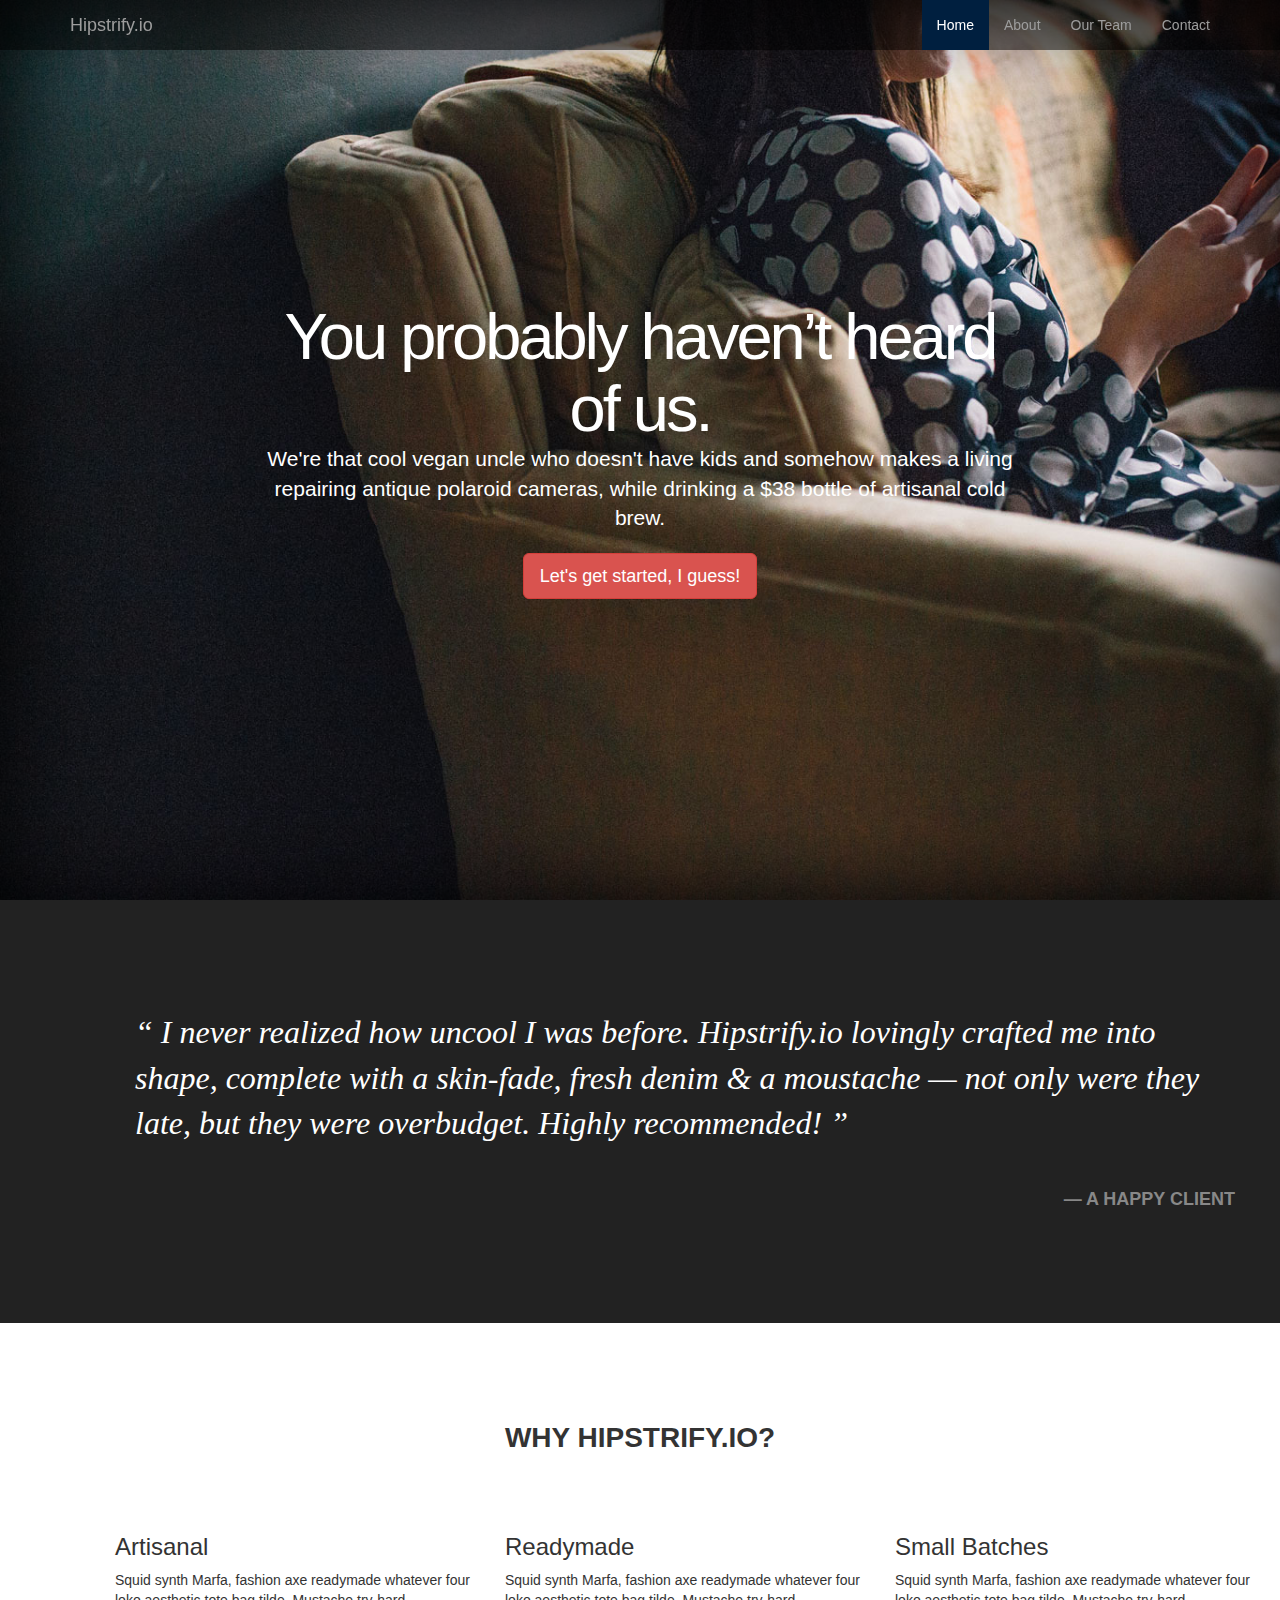
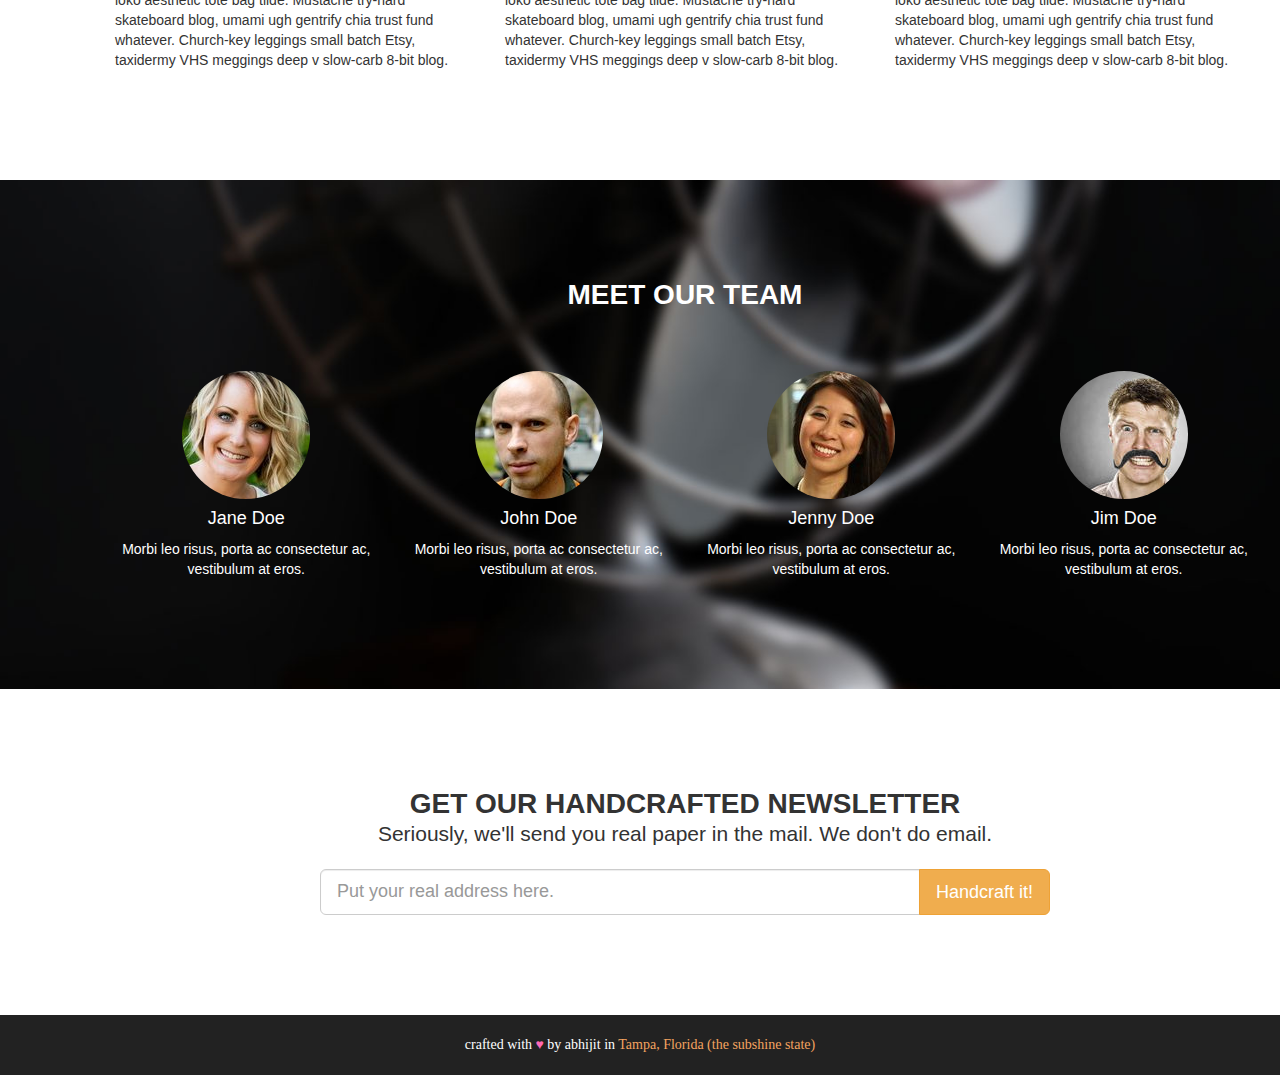
<file: Hipstrify/index.html>
<!DOCTYPE html>
<html lang="en">
    <head>
        <meta charset="utf-8">
        <meta http-equiv="X-UA-Compatible" content="IE=edge">
        <meta name="viewport" content="width=device-width, initial-scale=1">
        <title>Hipstrify.io</title>
        <link rel="stylesheet" type="text/css" href="../bootstrap/css/bootstrap.min.css">
        <link rel="stylesheet" type="text/css" href="css/style.css">
        <!--[if lt IE 9]>
            <script src="//cdn.jsdelivr.net/html5shiv/3.7.3/html5shiv.min.js"></script>
            <script src="//cdn.jsdelivr.net/respond/1.4.2/respond.min.js">
            </script>
        <![endif]-->
    </head>
    <body data-spy="scroll" data-target="#navbar-collapse">
        <nav class="navbar navbar-fixed-top navbar-inverse">
            <div class="container">
                <div class="navbar-header">
                    <button type="button" class="navbar-toggle collapsed" data-toggle="collapse" data-target="#navbar-collapse">
                        <span class="sr-only">Toggle navigation</span>
                        <span class="icon-bar"></span>
                        <span class="icon-bar"></span>
                        <span class="icon-bar"></span>
                    </button>
                    <a class="navbar-brand" href="index.html">Hipstrify.io</a>
                </div>

                <div class="collapse navbar-collapse" id="navbar-collapse">
                    <ul class="nav navbar-nav navbar-right">
                        <li class="active nav-link"><a href="#startPoint">Home</a></li>
                        <li class="nav-link"><a href="#why-us">About</a></li>
                        <li class="nav-link"><a href="#team">Our Team</a></li>
                        <li class="nav-link"><a href="#signup">Contact</a></li>
                    </ul>
                </div>
            </div>
        </nav>
        <div class="cover" id="startPoint">
            <div class="cover-text">
                <h1>You probably haven&rsquo;t heard of us.</h1>
                <p class="lead">We're that cool vegan uncle who doesn't have kids and somehow makes a living repairing antique polaroid cameras, while drinking a $38 bottle of artisanal cold brew.</p>
                <a href="#why-us" role="button" class="btn btn-lg btn-danger">Let's get started, I guess!</a>
            </div>
        </div>
        <section class="testimonial">
            <div class="container">
                <blockquote>
                    &ldquo;  I never realized how uncool I was before. Hipstrify.io lovingly crafted me into shape, complete with a skin-fade, fresh denim & a moustache — not only were they late, but they were overbudget. Highly recommended! &rdquo;
                    <cite>&mdash; A HAPPY CLIENT </cite>
                </blockquote>
            </div>
        </section>
        <section id="why-us">
            <h2>Why Hipstrify.io?</h2>
            <div class="container">
                <div class="row">
                    <div class="col-sm-4">
                        <h3>Artisanal</h3>
                        <p>Squid synth Marfa, fashion axe readymade whatever four loko aesthetic tote bag tilde. Mustache try-hard skateboard blog, umami ugh gentrify chia trust fund whatever. Church-key leggings small batch Etsy, taxidermy VHS meggings deep v slow-carb 8-bit blog.</p>
                    </div>
                    <div class="col-sm-4">
                        <h3>Readymade</h3>
                        <p>Squid synth Marfa, fashion axe readymade whatever four loko aesthetic tote bag tilde. Mustache try-hard skateboard blog, umami ugh gentrify chia trust fund whatever. Church-key leggings small batch Etsy, taxidermy VHS meggings deep v slow-carb 8-bit blog.</p>
                    </div>
                    <div class="col-sm-4">
                        <h3>Small Batches</h3>
                        <p>Squid synth Marfa, fashion axe readymade whatever four loko aesthetic tote bag tilde. Mustache try-hard skateboard blog, umami ugh gentrify chia trust fund whatever. Church-key leggings small batch Etsy, taxidermy VHS meggings deep v slow-carb 8-bit blog.</p>
                    </div>
                </div>
            </div>
        </section>
        <section id="team">
            <div class="container">
                <h2>Meet our team</h2>            
                <div class="row">
                    <div class="col-sm-3">
                        <img src="img/jane.jpg" class="img-circle" alt="woman's face">
                        <h4>Jane Doe</h4>
                        <p>Morbi leo risus, porta ac consectetur ac, vestibulum at eros.</p>
                    </div>
                    <div class="col-sm-3">
                        <img src="img/john.jpg" class="img-circle" alt="man's face">
                        <h4>John Doe</h4>
                        <p>Morbi leo risus, porta ac consectetur ac, vestibulum at eros.</p>
                    </div>
                    <div class="col-sm-3">
                        <img src="img/jenny.jpg" class="img-circle" alt="woman's face">
                        <h4>Jenny Doe</h4>
                        <p>Morbi leo risus, porta ac consectetur ac, vestibulum at eros.</p>
                    </div>
                    <div class="col-sm-3">
                        <img src="img/jim.jpg" class="img-circle" alt="man's face">
                        <h4>Jim Doe</h4>
                        <p>Morbi leo risus, porta ac consectetur ac, vestibulum at eros.</p>
                    </div>
                </div>
            </div>
        </section>
        <section id="signup">
            <div class="container">
                <h2>Get our handcrafted newsletter</h2>
                <p class="lead">Seriously, we'll send you real paper in the mail. We don't do email.</p>
                <div id="row">
                    <div class="col-sm-8 col-sm-offset-2">
                        <form>
                            <div class="input-group">
                                <input type="text" class="form-control input-lg" placeholder="Put your real address here.">
                                <span class="input-group-btn">
                                    <button class="btn btn-warning btn-lg" type="button">Handcraft it!</button>
                                </span>
                            </div>
                        </form>
                    </div>
                </div>
            </div>
        </section>
        <footer>
            crafted with <span id="love">&hearts;</span> by abhijit in <span id="location">Tampa, Florida (the subshine state)</span>
        </footer>
        <script src="https://ajax.googleapis.com/ajax/libs/jquery/1.11.3/jquery.min.js"></script>
        <script type="text/javascript" src="../bootstrap/js/bootstrap.min.js"></script>
        <script type="text/javascript" src="js/script.js"></script>
    </body>
</html>
</file>
<file: Hipstrify/css/style.css>
html, body, .cover {
    height: 100%;
}
body {
    position: relative;
}
.cover {
    background: url('../img/couchfriends.jpg') top left no-repeat;
    background-size: cover;
    display: table;
    width: 100%;
    padding: 0 20%;
    box-shadow: inset 0 0 100px #000;
}
.cover-text {
    display: table-cell;
    vertical-align: middle;
    text-align: center;
    color: #fff;
}
.cover-text h1 {
    margin: 0;
    font-size: 65px;
    letter-spacing: -3px;
}
nav.navbar-inverse {
    background: rgba(0, 0, 0, 0.5);
    border: none;
}
.testimonial {
    background: #222;
}
blockquote {
    border: none;
    margin: 0;
    font-family: Georgia, Times, serif;
    font-style: italic;
    font-size: 32px;
    color: #fff;
}
blockquote cite {
    display: block;
    text-align: right;
    text-transform: uppercase;
    font-family: Helvetica, Arial, sans-serif;
    font-style: normal;
    font-size: 18px;
    font-weight: bold;
    color: #888;
    margin-top: 40px;
}
section {
    padding: 100px;
}
h2 {
    text-align: center;
    font-size: 28px;
    font-weight: bold;
    text-transform: uppercase;
    margin: 0 0 60px;
}
h2 + p {
    text-align: center;
    margin-top: -60px;
}
#team {
    background: url('../img/fan.jpg') top left no-repeat;
    background-size: cover;
    color: #fff;
    text-align: center;
}
footer {
    background: #222;
    color: #fff;
    padding: 20px;
    text-align: center;
    font-family: Georgia, Times, serif;
}
footer #love {
    color: hotpink;
}
footer #location {
    color: sandybrown;
}

@media only screen and ( max-width: 568px ) {
    section {
        padding: 20px;
    }
    .cover h1 {
        font-size: 40px;
    }
    blockquote {
        font-size: 22px;
    }
}
/* nav .container #navbar-collapse ul li.nav-link */
 .navbar-inverse .container .navbar-nav > .active{
    color: #fff;
   background: #001f3f;
 }
 .navbar-inverse .container .navbar-nav > .active > a, 
 .navbar-inverse .container .navbar-nav > .active > a:hover, 
 .navbar-inverse .container .navbar-nav > .active > a:focus {
      color: #fff;
      background: #001f3f;
 }
</file>
